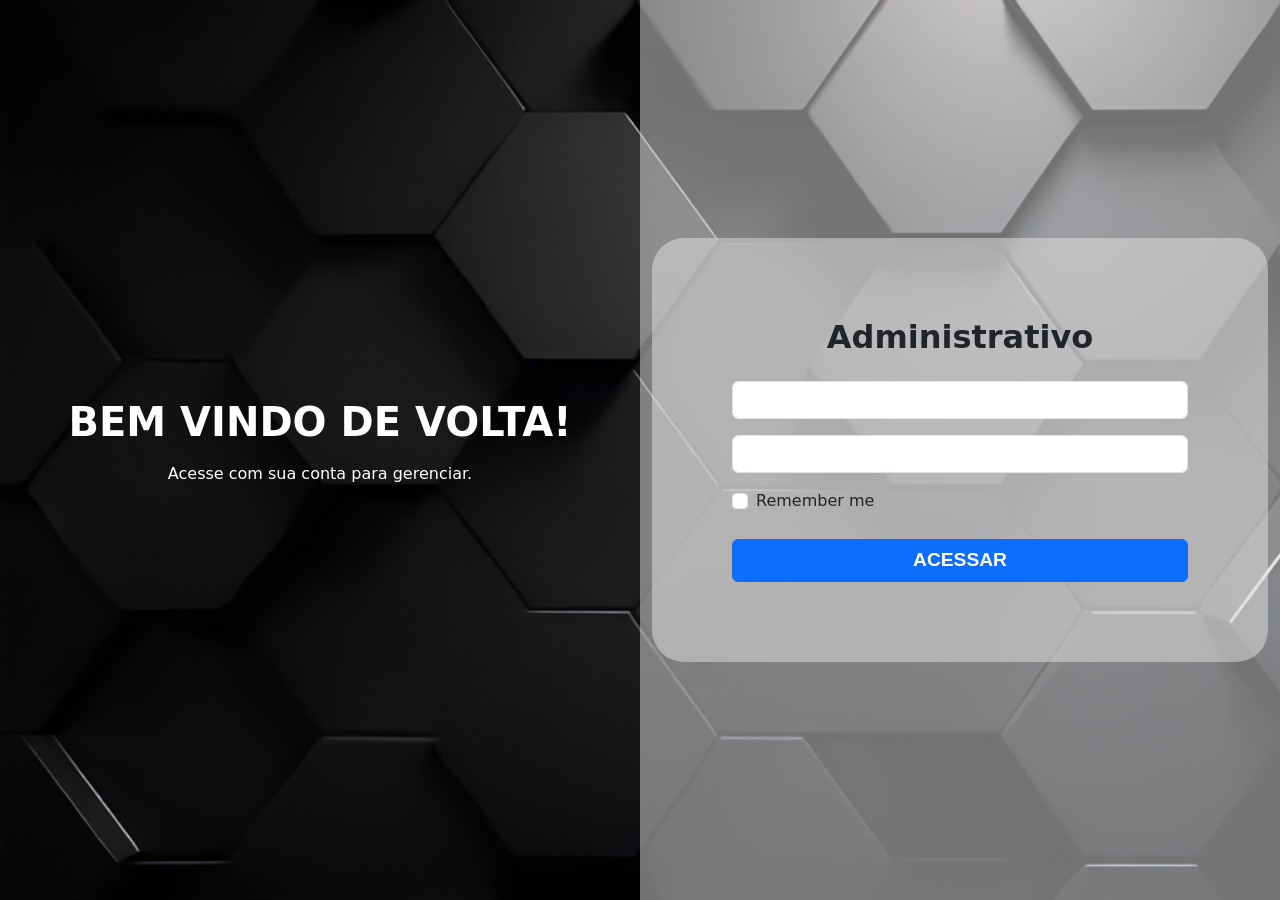
<file: api/index.html>
<!DOCTYPE html>
<html lang="pt-br">

<head>
    <meta charset="UTF-8">
    <title>Login</title>
    <meta name="viewport" content="width=device-width, initial-scale=1">

    <!-- Bootstrap 5 -->
    <link href="https://cdn.jsdelivr.net/npm/bootstrap@5.3.2/dist/css/bootstrap.min.css" rel="stylesheet">
    <link href="https://cdn.jsdelivr.net/npm/bootstrap-icons/font/bootstrap-icons.css" rel="stylesheet">
    <!-- CSS personalizado -->
    <link rel="stylesheet" href="css/style.css">
    <script src="jquery.mim.js"></script>
    <script type="module" src="main.js"></script>
</head>

<body>
    <div id="app">



    </div>

<script src="https://cdn.jsdelivr.net/npm/bootstrap@5.3.0/dist/js/bootstrap.bundle.min.js"></script>
</body>

</html>
</file>
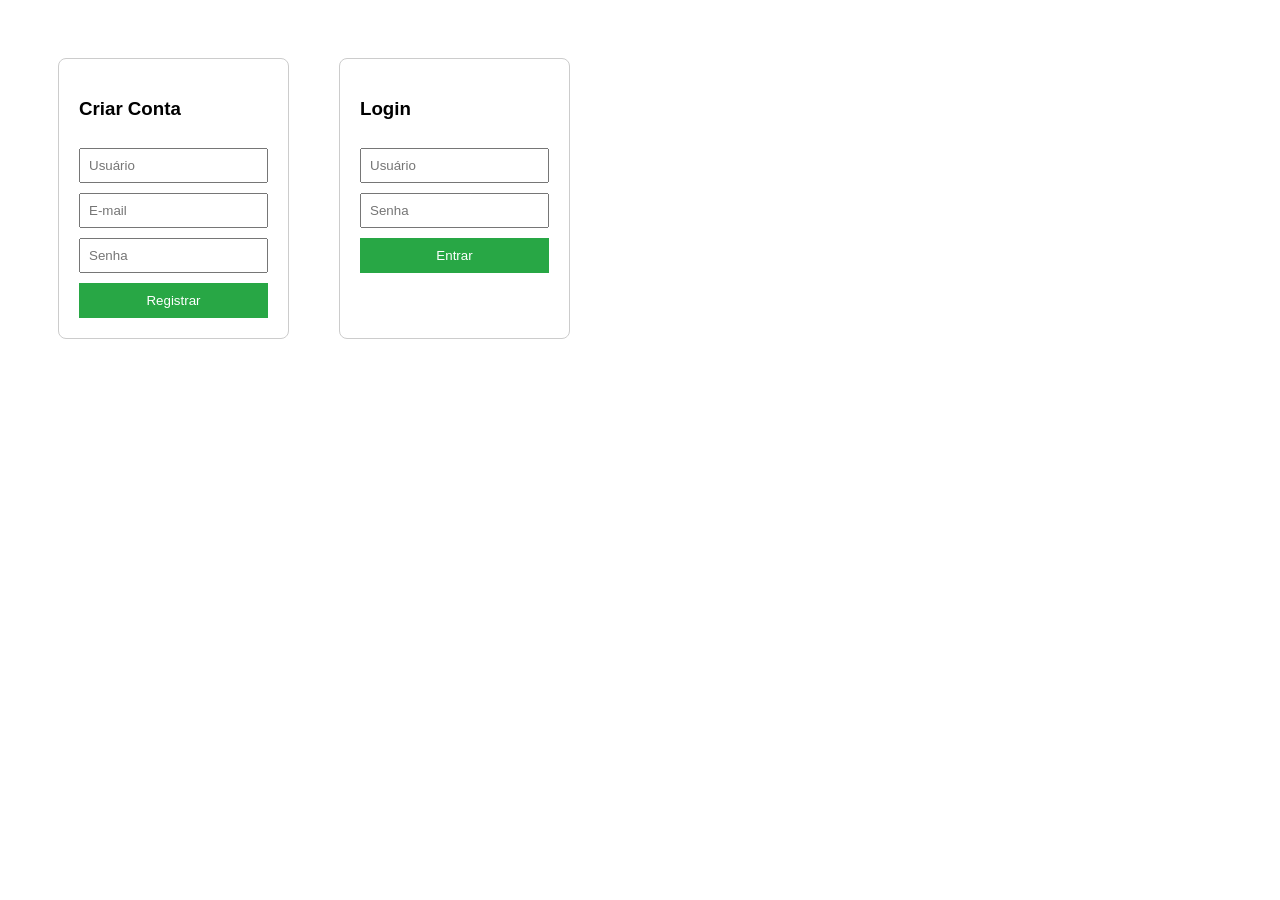
<file: api/registro.html>
<!DOCTYPE html>
<html lang="pt-br">
<head>
    <meta charset="UTF-8">
    <title>Sistema de Login JWT</title>
    <style>
        body { font-family: sans-serif; display: flex; gap: 50px; padding: 50px; }
        form { display: flex; flex-direction: column; gap: 10px; border: 1px solid #ccc; padding: 20px; border-radius: 8px; }
        input { padding: 8px; }
        button { cursor: pointer; padding: 10px; background: #28a745; color: white; border: none; }
        .area-privada { margin-top: 20px; display: none; border-top: 2px solid #000; padding-top: 20px; }
    </style>
</head>
<body>

    <form id="formRegistro">
        <h3>Criar Conta</h3>
        <input type="text" id="regUsuario" placeholder="Usuário" required>
        <input type="email" id="regEmail" placeholder="E-mail" required>
        <input type="password" id="regSenha" placeholder="Senha" required>
        <button type="submit">Registrar</button>
    </form>

    <form id="formLogin">
        <h3>Login</h3>
        <input type="text" id="loginUsuario" placeholder="Usuário" required>
        <input type="password" id="loginSenha" placeholder="Senha" required>
        <button type="submit">Entrar</button>
        <p id="msgErro" style="color:red;"></p>
    </form>

    <div id="areaDashboard" class="area-privada">
        <h2>Bem-vindo ao Painel!</h2>
        <p>Você está autenticado com um JWT.</p>
        <button onclick="acessarDadosProtegidos()">Testar Acesso Protegido</button>
        <button onclick="logout()" style="background: #dc3545;">Sair</button>
        <pre id="resultadoApi"></pre>
    </div>

    <script>
        const API_URL = ""; // Se os arquivos estiverem na mesma pasta, deixe vazio

        // --- FUNÇÃO DE REGISTRO ---
        document.getElementById('formRegistro').onsubmit = async (e) => {
            e.preventDefault();
            const dados = {
                usuario: document.getElementById('regUsuario').value,
                email: document.getElementById('regEmail').value,
                senha: document.getElementById('regSenha').value
            };

            const resp = await fetch('https://dreamsorcererstudios.com.br/api/registrar.php', {
                method: 'POST',
                body: JSON.stringify(dados)
            });
            const res = await resp.json();
            alert(res.mensagem || res.erro);
        };

        // --- FUNÇÃO DE LOGIN ---
        document.getElementById('formLogin').onsubmit = async (e) => {
            e.preventDefault();
            const dados = {
                usuario: document.getElementById('loginUsuario').value,
                senha: document.getElementById('loginSenha').value
            };

            const resp = await fetch('login.php', {
                method: 'POST',
                body: JSON.stringify(dados)
            });

            const res = await resp.json();

            if (res.token) {
                // SALVA O JWT NO NAVEGADOR
                localStorage.setItem('meu_jwt', res.token);
                mostrarPainel();
            } else {
                document.getElementById('msgErro').innerText = res.erro || "Falha no login";
            }
        };

        // --- ACESSAR ROTA PROTEGIDA ---
        async function acessarDadosProtegidos() {
            const token = localStorage.getItem('meu_jwt');

            const resp = await fetch('dashboard.php', {
                method: 'GET',
                headers: {
                    'Authorization': 'Bearer ' + token // ENVIA O TOKEN NO HEADER
                }
            });

            const res = await resp.json();
            document.getElementById('resultadoApi').innerText = JSON.stringify(res, null, 2);
        }

        function mostrarPainel() {
            document.getElementById('areaDashboard').style.display = 'block';
            document.getElementById('formLogin').style.display = 'none';
        }

        function logout() {
            localStorage.removeItem('meu_jwt');
            location.reload();
        }

        // Verifica se já está logado ao carregar a página
        if (localStorage.getItem('meu_jwt')) {
            mostrarPainel();
        }
    </script>
</body>
</html>
</file>
<file: api/css/style.css>
:root {
    --bg-login-first: rgba(230, 227, 227, 0.5);
    --bg-login-mobi: rgba(230, 227, 227, 0.1);
    --bg-bars: #212529;
    --text-white: #fff;
}

body {
    background: url("../images/background.png") no-repeat;
    background-size: cover;
    width: 100vw;
}

#app {
    height: 100vh;
    background: url("../images/background.png") no-repeat;
    background-size: cover;
}

.login-box {
    background-color: var(--bg-login-first);
    padding: 5em;
    border-radius: 2em;
}

.login-area {
    background-color: var(--bg-login-first);
}

.btn-login {
    font-family: Arial, Helvetica, sans-serif;
    font-weight: bolder;
    font-size: 1.2em;
    text-transform: uppercase;
}
 .card-form {
        margin-bottom: 10px;
    }
@media screen and (max-width: 600px) {
    body {
        position: fixed;
    }

    .login-area {
        background-color: var(--bg-login-mobi);
        width: 100vw;
    }

    .login-box {
        background-color: var(--bg-login-first);
        padding: 1.5em;
        border-radius: 2em;
    }

    main {
        height: 100vh;
        overflow-y: scroll;
    }
    .g-4 {
        margin: 5vh;
    }
}
#btnEnviar {
    width: 100%;
}
#btnEnviarAll {
    width: 100%;
}
/* GRID PRINCIPAL */
.admin-grid {
    display: grid;
    grid-template-columns: 250px 1fr;
    grid-template-rows: 64px 1fr;
    grid-template-areas:
        "sidebar topbar"
        "sidebar content";
    min-height: 100vh;
}

.sidebar {
    grid-area: sidebar;
    background: var(--bg-bars);
    color: var(--text-white);
    border-right: 2px solid black;
}

.topbar {
    grid-area: topbar;
    background: var(--bg-bars);
    border-bottom: 1px solid #dee2e6;

    padding: 0 1rem;
}

.content {
    grid-area: content;
    padding: 1.5rem;
    background-color: var(--bg-login-first);
}

.sidebar .nav-link {
    color: #adb5bd;
}

.sidebar .nav-link.active,
.sidebar .nav-link:hover {
    background-color: #343a40;
    color: var(--text-white);
}

.topbar {
    height: 64px;
}

.topbar h5 {
    color: white;
}

/* MOBILE */
@media (max-width: 991px) {

    .admin-grid {
        grid-template-columns: 1fr;
        grid-template-rows: 64px 1fr;
        grid-template-areas:
            "topbar"
            "content";
    }
    .content {
    grid-area: content;
    padding: 0px;
    background-color: var(--bg-login-first);
}
    .dropdown-menu {
        background-color: var(--bg-bars);
        width: 100vw;
        text-align: right;
    }

    .sidebar {
        display: none;
    }
}

.dropdown-menu {
    background-color: var(--bg-bars);
    transform-origin: top;
    transform: scaleY(0.9);
    opacity: 0;
    min-width: 7rem;
    transition: all 0.15s ease-out;
    display: block;
    /* necessário para animar */
    pointer-events: none;
}

.dropdown-menu.show {
    transform: scaleY(1);
    opacity: 1;
    pointer-events: auto;
}

.dropdown-item {
    color: var(--text-white);
}

/* push area */
.card-preview {
    background: #fff;
    border-radius: 12px;
    padding: 20px;
    height: 100%;
}

.device {
    background: #f1f3f5;
    border-radius: 20px;
    padding: 14px;
    padding-top: 5px;
    margin-bottom: 20px;
}

.notification {
    background: #fff;
    border-radius: 10px;
    padding: 12px;
    display: flex;
    align-items: center;
    gap: 12px;
    box-shadow: 0 2px 6px rgba(0, 0, 0, .08);
}

.notification img {
    width: 32px;
    height: 32px;
}

.notification small {
    color: #6c757d;
}

.form-hint {
    font-size: 13px;
    color: #6c757d;
}
#previewImage {
    width: 80px;
    height: auto;
}
.device-android {
    position: absolute;
    background: url("../images/wire-android.png") no-repeat;
    background-size: cover;
    width: 500px;
    height: 160px;
}
.device .small {
    margin-bottom: 5px;
    background-color: var(--text-white);
    width: 120px;
    height: 25px;
    margin: 0 auto;
    border-radius: 20px;
    margin-bottom: 15px;
    border: 2px solid silver;
}
.visualisacao {
    display: flex;
    font-weight: bold;
    width: 130px;
    margin: 0 auto;
    text-transform: uppercase;
}
#myLoading {
    display: none;
}
td .btn-success {
    float: right;
}
</file>
